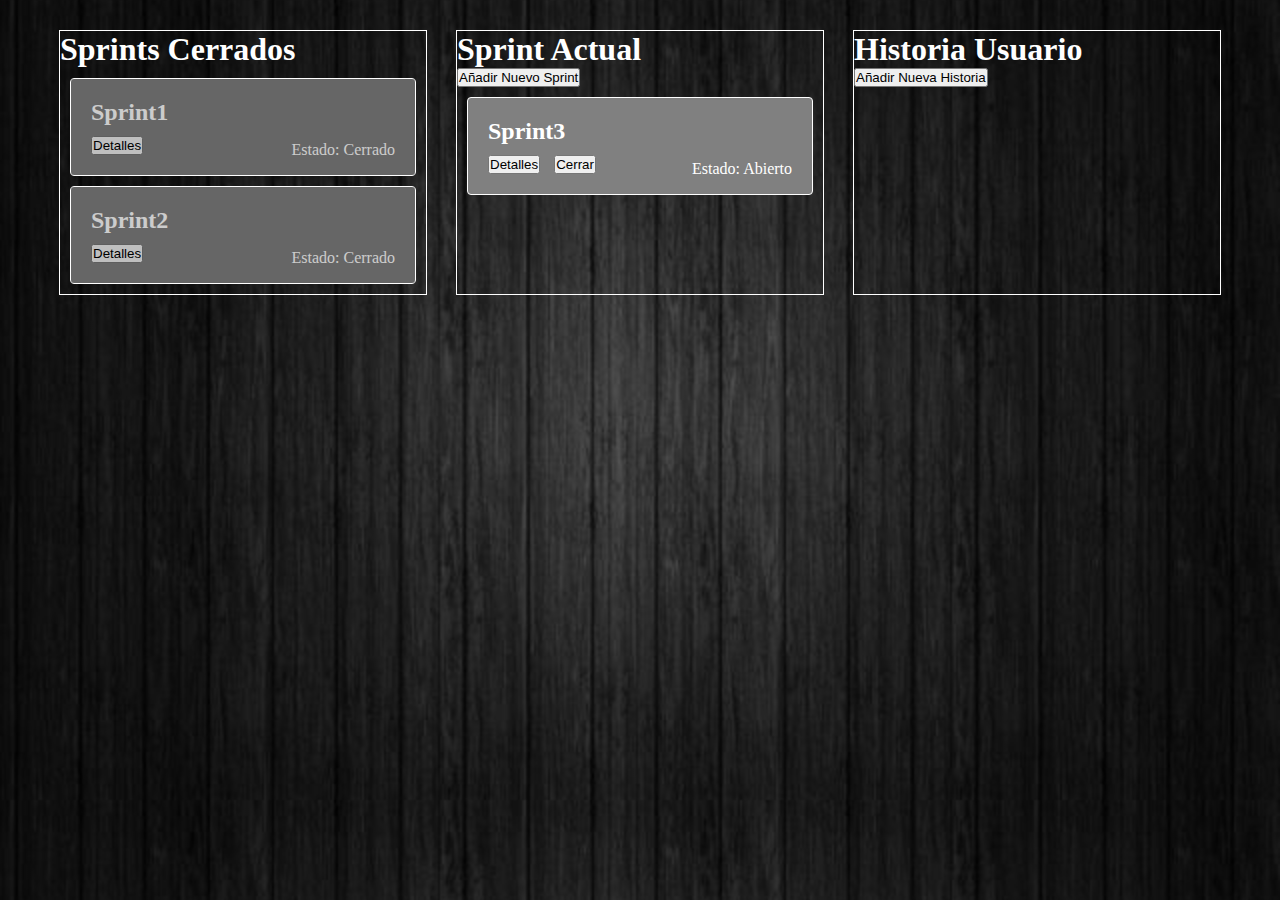
<file: index.html>
<!DOCTYPE html>
<html lang="es">
    <head>
        <meta charset="utf-8"/>
        <title>Backlog</title>
        <link rel="stylesheet" type="text/css" media="screen" href="resources/css/backlog.css"/>
    </head>
    
    <body>
        
        <div class="hidden" id="fondo"></div>
                
        <div id="wrapper">
            <div class="contenedor" id="divSprints">
                <h1>Sprints Cerrados</h1>
                <div class="sprintCerrado" id="sprint1">
                    <h2>Sprint1</h2>
                    <p>Estado: Cerrado </p>
                    <button>Detalles</button>
                    <span></span>
                </div>
                <div class="sprintCerrado" id="sprint2">
                    <h2>Sprint2</h2>
                    <p>Estado: Cerrado </p>
                    <button>Detalles</button>
                    <span></span>
                </div>
            </div> 
            <div class="contenedor" id="divActual">
                <h1>Sprint Actual</h1>
                <button>Añadir Nuevo Sprint</button>
                <div class="sprintActual" class="actual" id="sprint3">
                    <h2>Sprint3</h2>
                    <p>Estado: Abierto </p>
                    <button>Detalles</button>
                    <button id="btnClose">Cerrar</button>
                </div>
            </div>
            <div class="contenedor" id="divHistoriasUsuario">
                <h1>Historia Usuario</h1>
                <button type="button" id="btnNewHistoria">Añadir Nueva Historia</button>
            </div>
        </div>
        
        <div id="formNewHistoria" class="hidden">

            <form method="POST" action="#" enctype="application/x-www-form-urlencoded" id="formulario">
                <h3>Añadir Historia</h3><hr/>
                <ul>
                    <li><label for="txtNombre">Nombre</label><input type="text" name="txtNombre" id="txtNombre" required="required" pattern="^([^\s]+[\s]?)*[^\s]$"/></li>
                    <li><label for="txtCoste">Coste</label><input type="number" name="txtCoste" id="txtCoste"/></li>
                    <li><label for="txtValor">Valor</label><input type="number" name="txtValor" id="txtValor"/></li>
                    <li><label for="txtDesc">Descripción</label><textarea name="txtDesc" id="txtDesc"></textarea></li>
                </ul>
                <span id="idHistoria" class="hidden"></span>
                
                <input type="submit" id="btnApply" value="Enviar"/>
                <input type="reset" id ="btnReset" value=""/>
                <input type="button" id='btnCancel' value="Cancelar"/> 
             </form>

        </div>
        
        <script type="text/javascript" src="app/modelo/DB.js"></script>
        <script type="text/javascript" src="app/modelo/HistoriaUsuario.js"></script>
        <script type="text/javascript" src="app/modelo/Tarea.js"></script>
        <script type="text/javascript" src="app/vista/vBacklog.js"></script>
        <script type="text/javascript" src="app/modeloVista/vmBacklog.js"></script>
        <script type="text/javascript" src="app/binder/bBacklog.js"></script>
        
      </body>
</html>
</file>
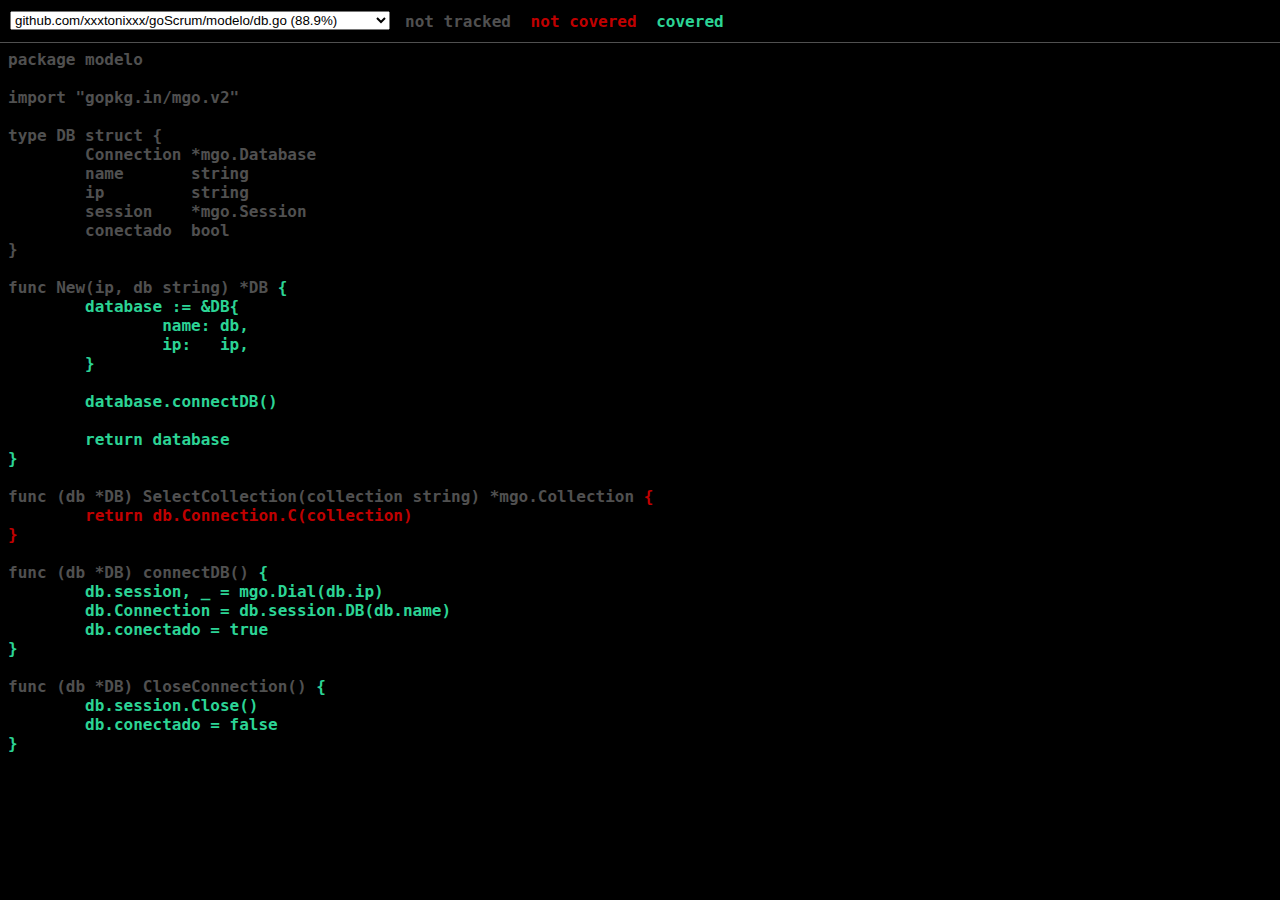
<file: modelo/coverage.html>
<!DOCTYPE html>
<html>
	<head>
		<meta http-equiv="Content-Type" content="text/html; charset=utf-8">
		<style>
			body {
				background: black;
				color: rgb(80, 80, 80);
			}
			body, pre, #legend span {
				font-family: Menlo, monospace;
				font-weight: bold;
			}
			#topbar {
				background: black;
				position: fixed;
				top: 0; left: 0; right: 0;
				height: 42px;
				border-bottom: 1px solid rgb(80, 80, 80);
			}
			#content {
				margin-top: 50px;
			}
			#nav, #legend {
				float: left;
				margin-left: 10px;
			}
			#legend {
				margin-top: 12px;
			}
			#nav {
				margin-top: 10px;
			}
			#legend span {
				margin: 0 5px;
			}
			.cov0 { color: rgb(192, 0, 0) }
.cov1 { color: rgb(128, 128, 128) }
.cov2 { color: rgb(116, 140, 131) }
.cov3 { color: rgb(104, 152, 134) }
.cov4 { color: rgb(92, 164, 137) }
.cov5 { color: rgb(80, 176, 140) }
.cov6 { color: rgb(68, 188, 143) }
.cov7 { color: rgb(56, 200, 146) }
.cov8 { color: rgb(44, 212, 149) }
.cov9 { color: rgb(32, 224, 152) }
.cov10 { color: rgb(20, 236, 155) }

		</style>
	</head>
	<body>
		<div id="topbar">
			<div id="nav">
				<select id="files">
				
				<option value="file0">github.com/xxxtonixxx/goScrum/modelo/db.go (88.9%)</option>
				
				<option value="file1">github.com/xxxtonixxx/goScrum/modelo/historia.go (100.0%)</option>
				
				</select>
			</div>
			<div id="legend">
				<span>not tracked</span>
			
				<span class="cov0">not covered</span>
				<span class="cov8">covered</span>
			
			</div>
		</div>
		<div id="content">
		
		<pre class="file" id="file0" style="display: none">package modelo

import "gopkg.in/mgo.v2"

type DB struct {
        Connection *mgo.Database
        name       string
        ip         string
        session    *mgo.Session
        conectado  bool
}

func New(ip, db string) *DB <span class="cov8" title="1">{
        database := &amp;DB{
                name: db,
                ip:   ip,
        }

        database.connectDB()

        return database
}</span>

func (db *DB) SelectCollection(collection string) *mgo.Collection <span class="cov0" title="0">{
        return db.Connection.C(collection)
}</span>

func (db *DB) connectDB() <span class="cov8" title="1">{
        db.session, _ = mgo.Dial(db.ip)
        db.Connection = db.session.DB(db.name)
        db.conectado = true
}</span>

func (db *DB) CloseConnection() <span class="cov8" title="1">{
        db.session.Close()
        db.conectado = false
}</span>
</pre>
		
		<pre class="file" id="file1" style="display: none">package modelo

import (
        "fmt"

        "gopkg.in/mgo.v2/bson"
)

type Historia struct {
        ID          bson.ObjectId `json:"id" bson:"_id"`
        Nombre      string        `json:"nombre" bson:"nombre"`
        Valor       int           `json:"valor" bson:"valor"`
        Coste       int           `json:"coste" bson:"coste"`
        Descripcion string        `json:"descripcion" bson:"descripcion"`
}

func (h *Historia) String() string <span class="cov8" title="1">{
        return fmt.Sprintf("La historia %s con valor %d y coste %d\n", h.Nombre, h.Valor, h.Coste)
}</span>
</pre>
		
		</div>
	</body>
	<script>
	(function() {
		var files = document.getElementById('files');
		var visible;
		files.addEventListener('change', onChange, false);
		function select(part) {
			if (visible)
				visible.style.display = 'none';
			visible = document.getElementById(part);
			if (!visible)
				return;
			files.value = part;
			visible.style.display = 'block';
			location.hash = part;
		}
		function onChange() {
			select(files.value);
			window.scrollTo(0, 0);
		}
		if (location.hash != "") {
			select(location.hash.substr(1));
		}
		if (!visible) {
			select("file0");
		}
	})();
	</script>
</html>
</file>
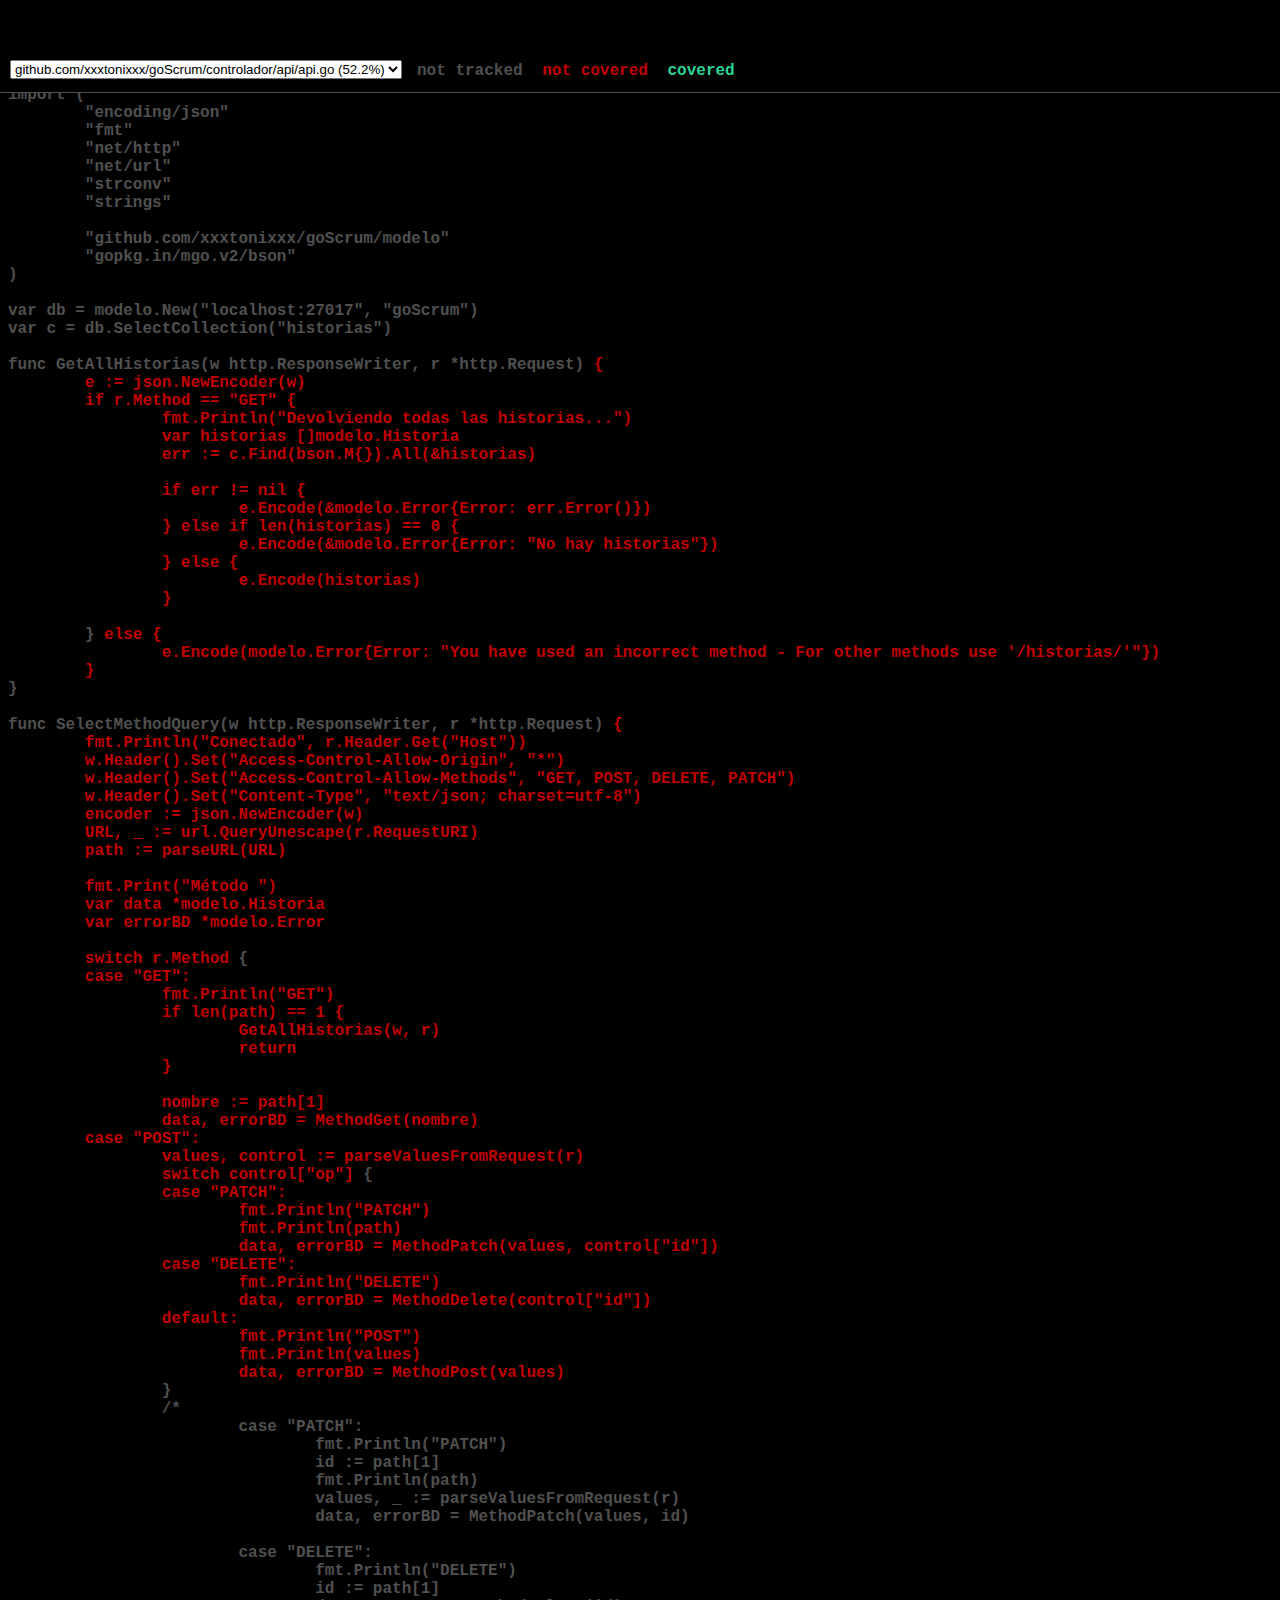
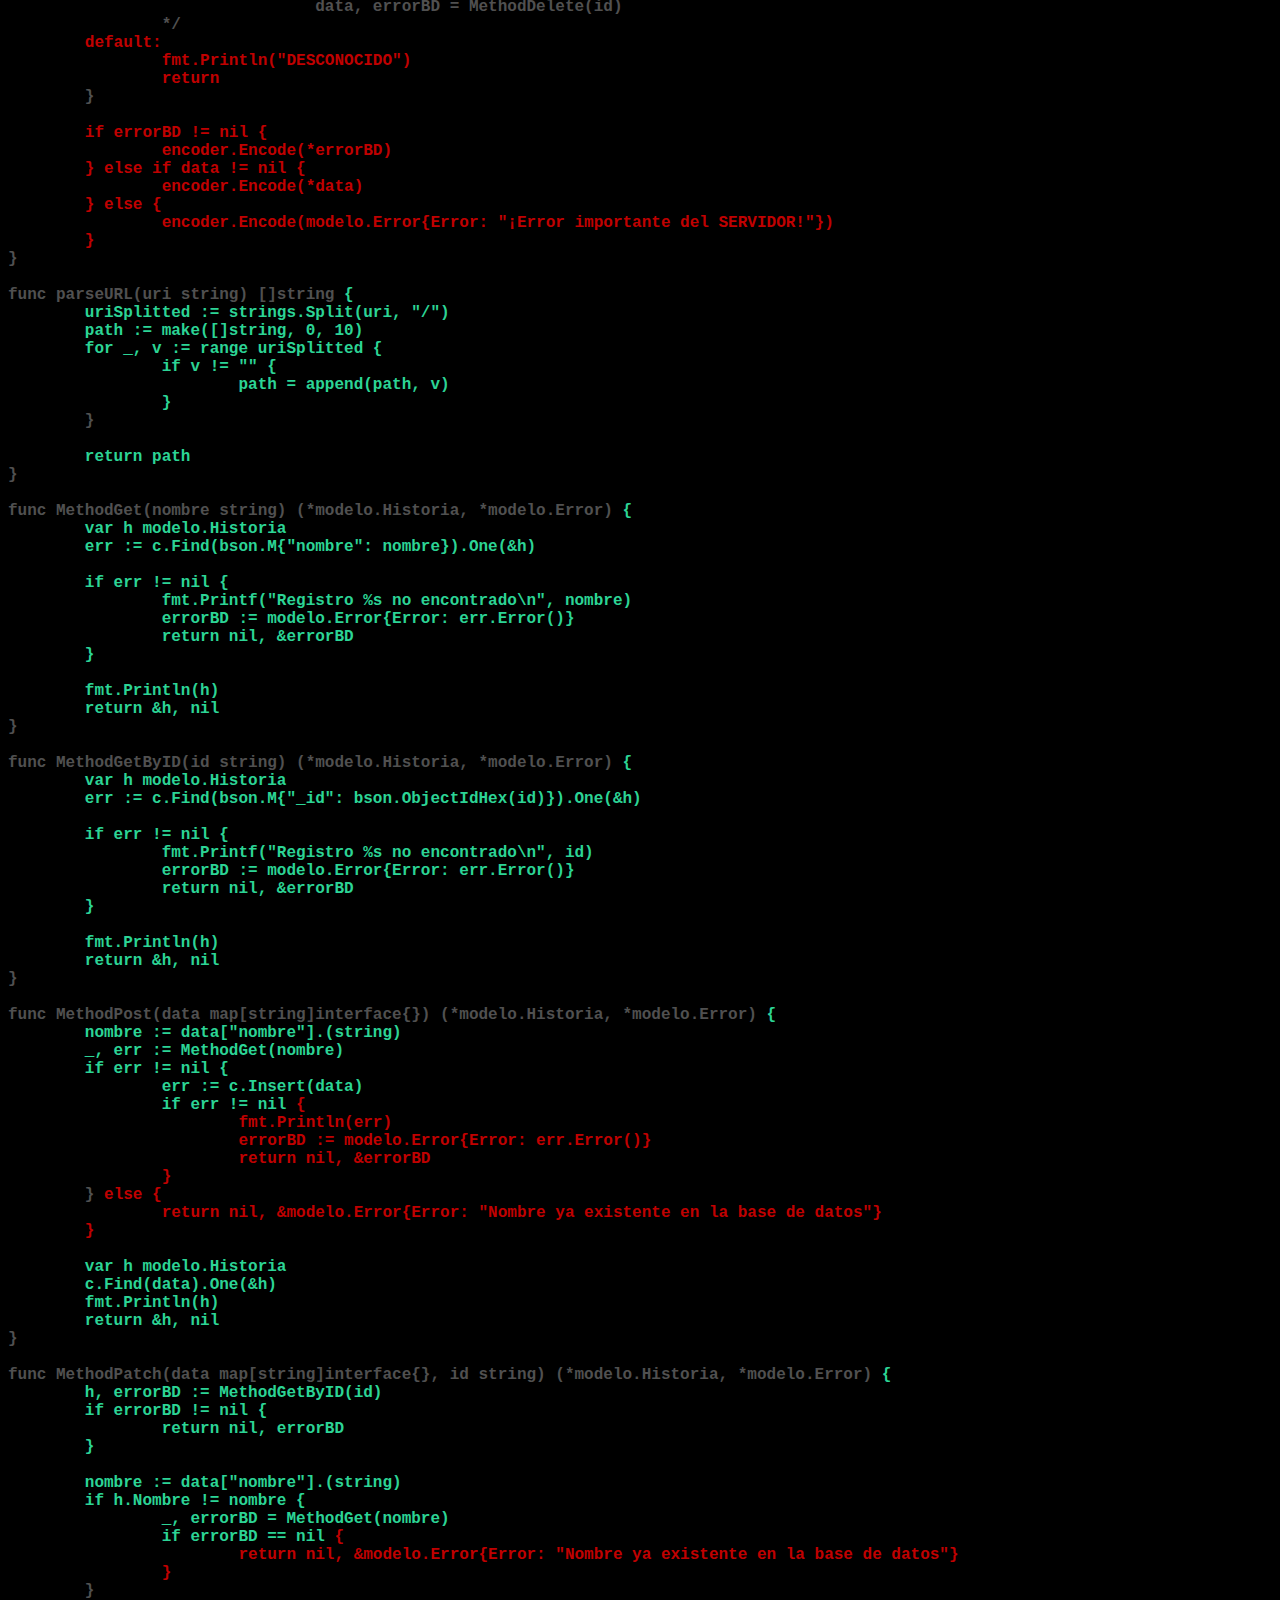
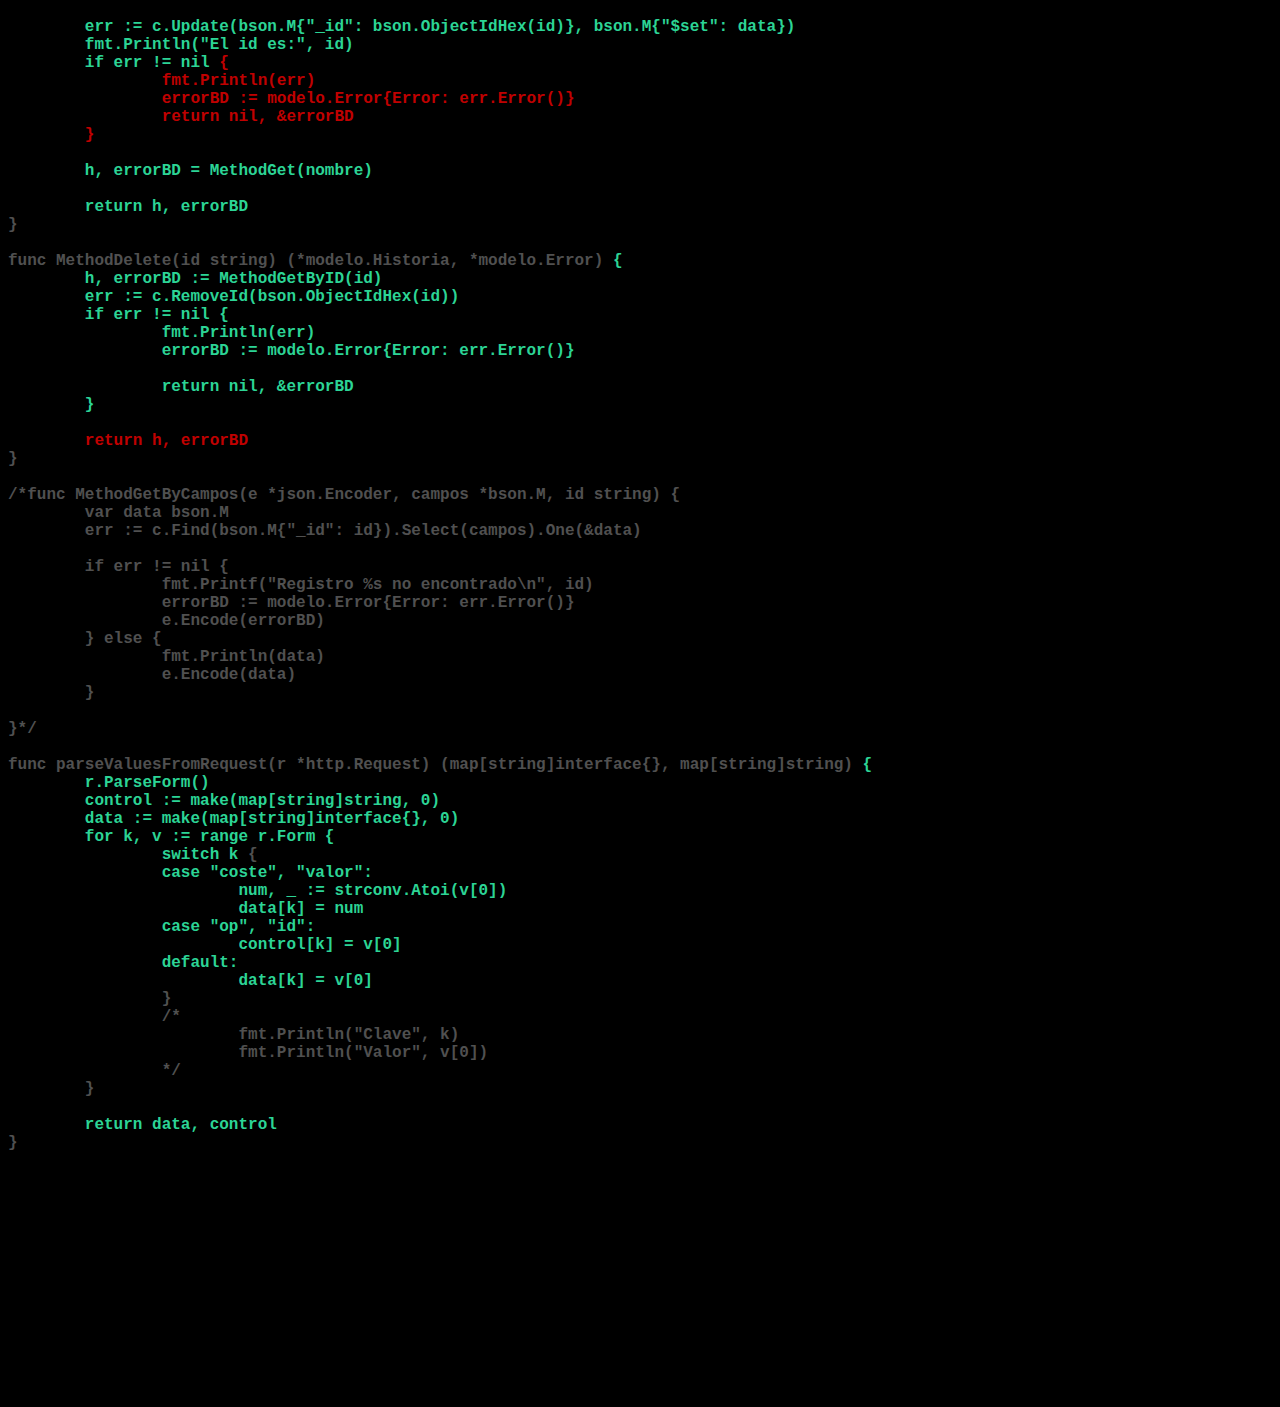
<file: controlador/api/coverage.html>
<!DOCTYPE html>
<html>
	<head>
		<meta http-equiv="Content-Type" content="text/html; charset=utf-8">
		<style>
			body {
				background: black;
				color: rgb(80, 80, 80);
			}
			body, pre, #legend span {
				font-family: Menlo, monospace;
				font-weight: bold;
			}
			#topbar {
				background: black;
				position: fixed;
				top: 0; left: 0; right: 0;
				height: 42px;
				border-bottom: 1px solid rgb(80, 80, 80);
			}
			#content {
				margin-top: 50px;
			}
			#nav, #legend {
				float: left;
				margin-left: 10px;
			}
			#legend {
				margin-top: 12px;
			}
			#nav {
				margin-top: 10px;
			}
			#legend span {
				margin: 0 5px;
			}
			.cov0 { color: rgb(192, 0, 0) }
.cov1 { color: rgb(128, 128, 128) }
.cov2 { color: rgb(116, 140, 131) }
.cov3 { color: rgb(104, 152, 134) }
.cov4 { color: rgb(92, 164, 137) }
.cov5 { color: rgb(80, 176, 140) }
.cov6 { color: rgb(68, 188, 143) }
.cov7 { color: rgb(56, 200, 146) }
.cov8 { color: rgb(44, 212, 149) }
.cov9 { color: rgb(32, 224, 152) }
.cov10 { color: rgb(20, 236, 155) }

		</style>
	</head>
	<body>
		<div id="topbar">
			<div id="nav">
				<select id="files">
				
				<option value="file0">github.com/xxxtonixxx/goScrum/controlador/api/api.go (52.2%)</option>
				
				</select>
			</div>
			<div id="legend">
				<span>not tracked</span>
			
				<span class="cov0">not covered</span>
				<span class="cov8">covered</span>
			
			</div>
		</div>
		<div id="content">
		
		<pre class="file" id="file0" style="display: none">package api

import (
        "encoding/json"
        "fmt"
        "net/http"
        "net/url"
        "strconv"
        "strings"

        "github.com/xxxtonixxx/goScrum/modelo"
        "gopkg.in/mgo.v2/bson"
)

var db = modelo.New("localhost:27017", "goScrum")
var c = db.SelectCollection("historias")

func GetAllHistorias(w http.ResponseWriter, r *http.Request) <span class="cov0" title="0">{
        e := json.NewEncoder(w)
        if r.Method == "GET" </span><span class="cov0" title="0">{
                fmt.Println("Devolviendo todas las historias...")
                var historias []modelo.Historia
                err := c.Find(bson.M{}).All(&amp;historias)

                if err != nil </span><span class="cov0" title="0">{
                        e.Encode(&amp;modelo.Error{Error: err.Error()})
                }</span><span class="cov0" title="0"> else if len(historias) == 0 </span><span class="cov0" title="0">{
                        e.Encode(&amp;modelo.Error{Error: "No hay historias"})
                }</span><span class="cov0" title="0"> else {
                        e.Encode(historias)
                }</span>

        }<span class="cov0" title="0"> else {
                e.Encode(modelo.Error{Error: "You have used an incorrect method - For other methods use '/historias/'"})
        }</span>
}

func SelectMethodQuery(w http.ResponseWriter, r *http.Request) <span class="cov0" title="0">{
        fmt.Println("Conectado", r.Header.Get("Host"))
        w.Header().Set("Access-Control-Allow-Origin", "*")
        w.Header().Set("Access-Control-Allow-Methods", "GET, POST, DELETE, PATCH")
        w.Header().Set("Content-Type", "text/json; charset=utf-8")
        encoder := json.NewEncoder(w)
        URL, _ := url.QueryUnescape(r.RequestURI)
        path := parseURL(URL)

        fmt.Print("Método ")
        var data *modelo.Historia
        var errorBD *modelo.Error

        switch r.Method </span>{
        <span class="cov0" title="0">case "GET":
                fmt.Println("GET")
                if len(path) == 1 </span><span class="cov0" title="0">{
                        GetAllHistorias(w, r)
                        return
                }</span>

                <span class="cov0" title="0">nombre := path[1]
                data, errorBD = MethodGet(nombre)</span>
        <span class="cov0" title="0">case "POST":
                values, control := parseValuesFromRequest(r)
                switch control["op"] </span>{
                <span class="cov0" title="0">case "PATCH":
                        fmt.Println("PATCH")
                        fmt.Println(path)
                        data, errorBD = MethodPatch(values, control["id"])</span>
                <span class="cov0" title="0">case "DELETE":
                        fmt.Println("DELETE")
                        data, errorBD = MethodDelete(control["id"])</span>
                <span class="cov0" title="0">default:
                        fmt.Println("POST")
                        fmt.Println(values)
                        data, errorBD = MethodPost(values)</span>
                }
                /*
                        case "PATCH":
                                fmt.Println("PATCH")
                                id := path[1]
                                fmt.Println(path)
                                values, _ := parseValuesFromRequest(r)
                                data, errorBD = MethodPatch(values, id)

                        case "DELETE":
                                fmt.Println("DELETE")
                                id := path[1]
                                data, errorBD = MethodDelete(id)
                */
        <span class="cov0" title="0">default:
                fmt.Println("DESCONOCIDO")
                return</span>
        }

        <span class="cov0" title="0">if errorBD != nil </span><span class="cov0" title="0">{
                encoder.Encode(*errorBD)
        }</span><span class="cov0" title="0"> else if data != nil </span><span class="cov0" title="0">{
                encoder.Encode(*data)
        }</span><span class="cov0" title="0"> else {
                encoder.Encode(modelo.Error{Error: "¡Error importante del SERVIDOR!"})
        }</span>
}

func parseURL(uri string) []string <span class="cov8" title="1">{
        uriSplitted := strings.Split(uri, "/")
        path := make([]string, 0, 10)
        for _, v := range uriSplitted </span><span class="cov8" title="1">{
                if v != "" </span><span class="cov8" title="1">{
                        path = append(path, v)
                }</span>
        }

        <span class="cov8" title="1">return path</span>
}

func MethodGet(nombre string) (*modelo.Historia, *modelo.Error) <span class="cov8" title="1">{
        var h modelo.Historia
        err := c.Find(bson.M{"nombre": nombre}).One(&amp;h)

        if err != nil </span><span class="cov8" title="1">{
                fmt.Printf("Registro %s no encontrado\n", nombre)
                errorBD := modelo.Error{Error: err.Error()}
                return nil, &amp;errorBD
        }</span>

        <span class="cov8" title="1">fmt.Println(h)
        return &amp;h, nil</span>
}

func MethodGetByID(id string) (*modelo.Historia, *modelo.Error) <span class="cov8" title="1">{
        var h modelo.Historia
        err := c.Find(bson.M{"_id": bson.ObjectIdHex(id)}).One(&amp;h)

        if err != nil </span><span class="cov8" title="1">{
                fmt.Printf("Registro %s no encontrado\n", id)
                errorBD := modelo.Error{Error: err.Error()}
                return nil, &amp;errorBD
        }</span>

        <span class="cov8" title="1">fmt.Println(h)
        return &amp;h, nil</span>
}

func MethodPost(data map[string]interface{}) (*modelo.Historia, *modelo.Error) <span class="cov8" title="1">{
        nombre := data["nombre"].(string)
        _, err := MethodGet(nombre)
        if err != nil </span><span class="cov8" title="1">{
                err := c.Insert(data)
                if err != nil </span><span class="cov0" title="0">{
                        fmt.Println(err)
                        errorBD := modelo.Error{Error: err.Error()}
                        return nil, &amp;errorBD
                }</span>
        }<span class="cov0" title="0"> else {
                return nil, &amp;modelo.Error{Error: "Nombre ya existente en la base de datos"}
        }</span>

        <span class="cov8" title="1">var h modelo.Historia
        c.Find(data).One(&amp;h)
        fmt.Println(h)
        return &amp;h, nil</span>
}

func MethodPatch(data map[string]interface{}, id string) (*modelo.Historia, *modelo.Error) <span class="cov8" title="1">{
        h, errorBD := MethodGetByID(id)
        if errorBD != nil </span><span class="cov8" title="1">{
                return nil, errorBD
        }</span>

        <span class="cov8" title="1">nombre := data["nombre"].(string)
        if h.Nombre != nombre </span><span class="cov8" title="1">{
                _, errorBD = MethodGet(nombre)
                if errorBD == nil </span><span class="cov0" title="0">{
                        return nil, &amp;modelo.Error{Error: "Nombre ya existente en la base de datos"}
                }</span>
        }

        <span class="cov8" title="1">err := c.Update(bson.M{"_id": bson.ObjectIdHex(id)}, bson.M{"$set": data})
        fmt.Println("El id es:", id)
        if err != nil </span><span class="cov0" title="0">{
                fmt.Println(err)
                errorBD := modelo.Error{Error: err.Error()}
                return nil, &amp;errorBD
        }</span>

        <span class="cov8" title="1">h, errorBD = MethodGet(nombre)

        return h, errorBD</span>
}

func MethodDelete(id string) (*modelo.Historia, *modelo.Error) <span class="cov8" title="1">{
        h, errorBD := MethodGetByID(id)
        err := c.RemoveId(bson.ObjectIdHex(id))
        if err != nil </span><span class="cov8" title="1">{
                fmt.Println(err)
                errorBD := modelo.Error{Error: err.Error()}

                return nil, &amp;errorBD
        }</span>

        <span class="cov0" title="0">return h, errorBD</span>
}

/*func MethodGetByCampos(e *json.Encoder, campos *bson.M, id string) {
        var data bson.M
        err := c.Find(bson.M{"_id": id}).Select(campos).One(&amp;data)

        if err != nil {
                fmt.Printf("Registro %s no encontrado\n", id)
                errorBD := modelo.Error{Error: err.Error()}
                e.Encode(errorBD)
        } else {
                fmt.Println(data)
                e.Encode(data)
        }

}*/

func parseValuesFromRequest(r *http.Request) (map[string]interface{}, map[string]string) <span class="cov8" title="1">{
        r.ParseForm()
        control := make(map[string]string, 0)
        data := make(map[string]interface{}, 0)
        for k, v := range r.Form </span><span class="cov8" title="1">{
                switch k </span>{
                <span class="cov8" title="1">case "coste", "valor":
                        num, _ := strconv.Atoi(v[0])
                        data[k] = num</span>
                <span class="cov8" title="1">case "op", "id":
                        control[k] = v[0]</span>
                <span class="cov8" title="1">default:
                        data[k] = v[0]</span>
                }
                /*
                        fmt.Println("Clave", k)
                        fmt.Println("Valor", v[0])
                */
        }

        <span class="cov8" title="1">return data, control</span>
}
</pre>
		
		</div>
	</body>
	<script>
	(function() {
		var files = document.getElementById('files');
		var visible;
		files.addEventListener('change', onChange, false);
		function select(part) {
			if (visible)
				visible.style.display = 'none';
			visible = document.getElementById(part);
			if (!visible)
				return;
			files.value = part;
			visible.style.display = 'block';
			location.hash = part;
		}
		function onChange() {
			select(files.value);
			window.scrollTo(0, 0);
		}
		if (location.hash != "") {
			select(location.hash.substr(1));
		}
		if (!visible) {
			select("file0");
		}
	})();
	</script>
</html>
</file>
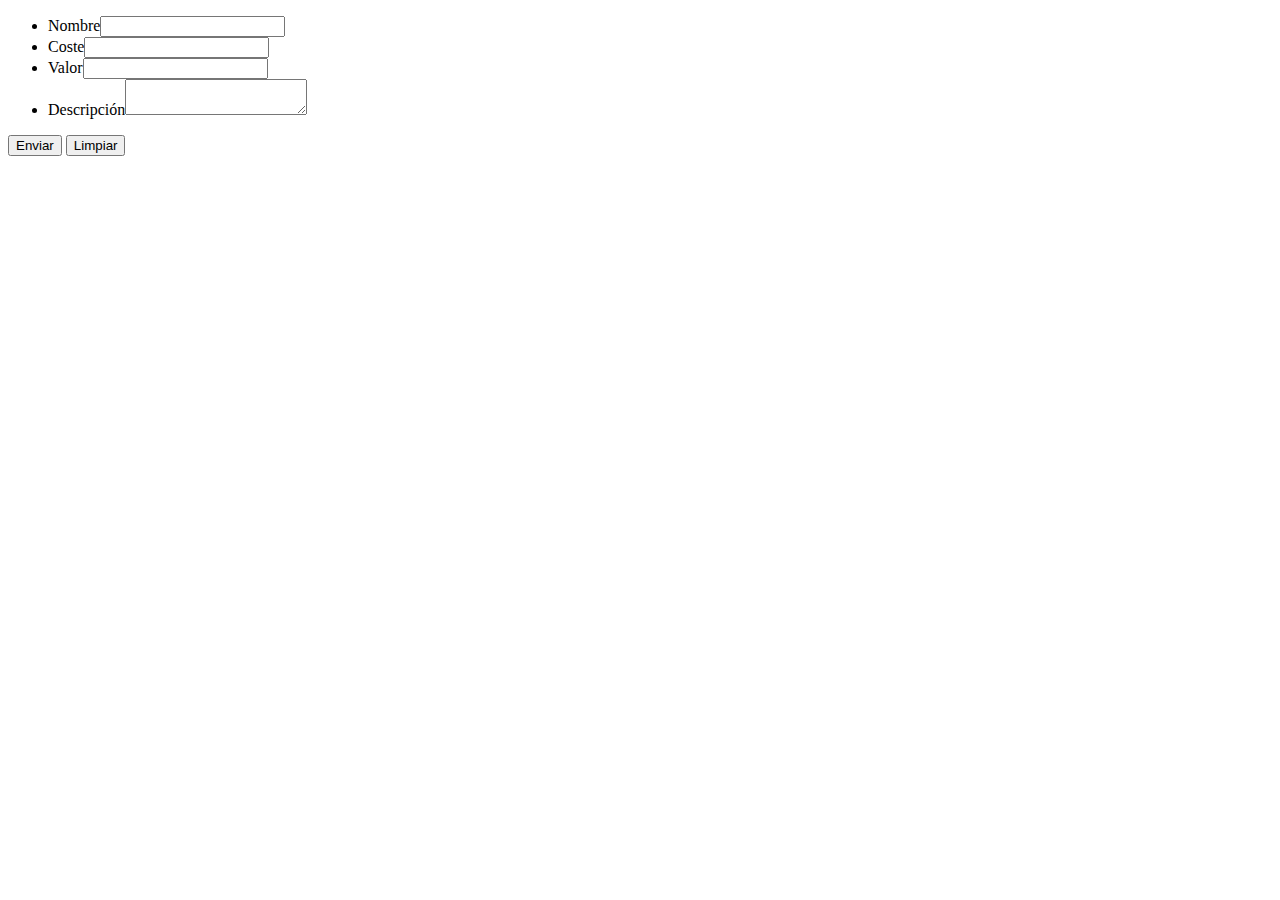
<file: resources/html/forms/newHistoriaUsuario.html>
<!DOCTYPE html>
<html lang="es">
    <head>
        <meta charset="utf-8"/>
        <title>Nueva historia usuario</title>
    </head>
    <body>
        <div id="wrapper">
            <div id="wrapperHU">
                <form method="get" action="#" enctype="application/x-www-form-urlencoded">
                    <ul>
                        <li><label for="txtNombre">Nombre</label><input type="text" name="txtNombre" id="txtNombre"/></li>
                        <li><label for="txtCoste">Coste</label><input type="text" name="txtCoste" id="txtCoste"/></li>
                        <li><label for="txtValor">Valor</label><input type="text" name="txtValor" id="txtValor"/></li>
                        <li><label for="txtDesc">Descripción</label><textarea name="txtDesc" id="txtDesc"></textarea></li>
                    </ul>
                    <div id="botonesForm">
                        <input type="submit" value="Enviar"/>
                        <input type="reset" value="Limpiar"/>
                    </div>
                </form>
            </div>
        </div>
    </body>
</html>
</file>
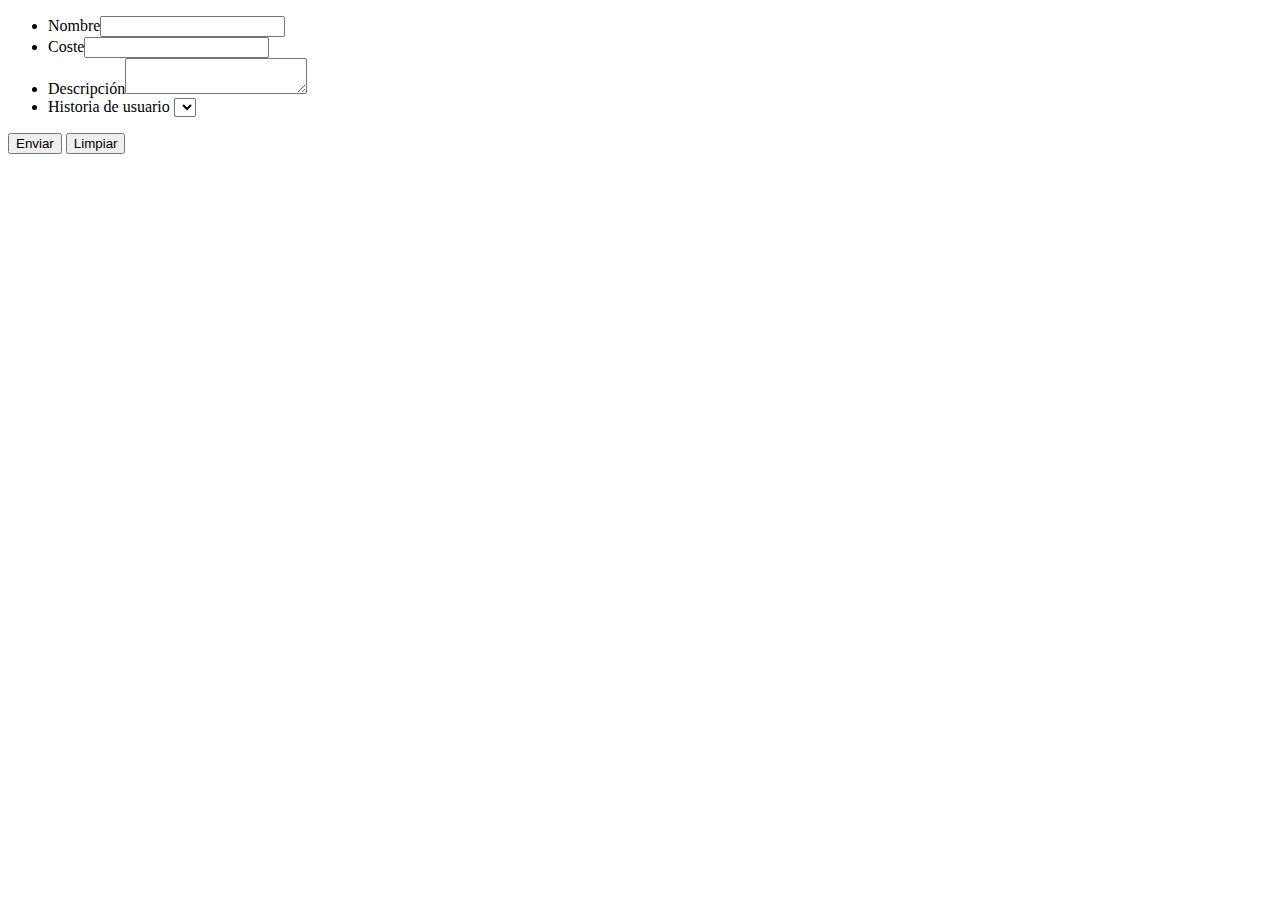
<file: resources/html/forms/newTarea.html>
<!DOCTYPE html>
<html lang="es">
    <head>
        <meta charset="utf-8"/>
        <title>Nueva Tarea</title>
    </head>
    <body>
        <div id="wrapper">
            <div id="wrapperT">
                <form method="get" action="#" enctype="application/x-www-form-urlencoded">
                    <ul>
                        <li><label for="txtNombre">Nombre</label><input type="text" name="txtNombre" id="txtNombre"/></li>
                        <li><label for="txtCoste">Coste</label><input type="text" name="txtCoste" id="txtCoste"/></li>
                        <li><label for="txtDesc">Descripción</label><textarea name="txtDesc" id="txtDesc"></textarea></li>
                        <li>
                            <label for="txtHU">Historia de usuario</label>
                            <select></select>
                        </li>
                    </ul>
                    <div id="botonesForm">
                        <input type="submit" value="Enviar"/>
                        <input type="reset" value="Limpiar"/>
                    </div>
                </form>
            </div>
        </div>
    </body>
</html>
</file>
<file: resources/css/backlog.css>
* {
  margin: 0px;
  padding: 0px;
}

ul {
  list-style-type: none;
}

#formNewHistoria {
  margin: 10px;
  padding: 10px;
  border-radius: 8px;
  background-color: #B0B0B0;
  margin: auto;
  top: 30%;
  left: 37%;
}
#formNewHistoria h3 {
  margin: 5px;
}
#formNewHistoria * {
  margin-bottom: 2px;
}
#formNewHistoria ul label {
  float: left;
  width: 35%;
}
#formNewHistoria ul input {
  width: 60%;
}
#formNewHistoria ul textarea {
  width: 60%;
}
#formNewHistoria #btnCancel, #formNewHistoria #btnApply {
  border-radius: 4px;
  float: right;
}
#formNewHistoria #btnReset {
  width: 30px;
  height: 30px;
  background-image: url(../img/limpiar.png);
  background-size: contain;
}
#formNewHistoria #btnApply {
  background-color: #3cd95c;
  border: 2px solid #31a849;
}
#formNewHistoria #btnCancel {
  background-color: #e4685d;
  border: 2px solid #CC0000;
  color: white;
}

body {
  background-image: url("../img/fondoBacklog.jpg");
  background-size: cover;
  position: relative;
}

.drawBackgroundWhenNewHistoria {
  position: absolute;
  top: 0;
  left: 0;
  right: 0;
  bottom: 0;
  background-color: rgba(0, 0, 0, 0.5);
}

#wrapper {
  margin: 10px;
  padding: 20px;
  border: 0px;
  display: flex;
  color: white;
}
#wrapper .contenedor {
  border: 1px solid white;
  margin-left: auto;
  width: 30%;
  color: white;
}
#wrapper #divHistoriasUsuario {
  margin-right: auto;
}

.hidden {
  display: none;
}

.drawFormWhenNewHistoria {
  position: fixed;
}

.historia {
  background-color: Gray;
  border: 1px solid white;
  border-radius: 4px;
  margin: 10px;
  padding: 15px;
  margin-bottom: 30px;
}
.historia button {
  width: 30px;
  height: 30px;
  float: right;
  margin: 2px;
}
.historia .remove {
  background-image: url(../img/borrar.png);
  background-size: contain;
}
.historia .update {
  background-image: url(../img/modificar.png);
  background-size: contain;
}

.sprintActual, .sprintCerrado {
  background-color: Gray;
  border: 1px solid white;
  border-radius: 4px;
  margin: 10px;
  padding: 15px;
}
.sprintActual *, .sprintCerrado * {
  margin: 5px;
}
.sprintActual p, .sprintCerrado p {
  float: right;
  margin-top: 10px;
}

.sprintCerrado {
  position: relative;
}
.sprintCerrado span {
  margin: 0px;
  position: absolute;
  background-color: rgba(0, 0, 0, 0.2);
  top: 0;
  left: 0;
  right: 0;
  bottom: 0;
}

/*# sourceMappingURL=backlog.css.map */
</file>
